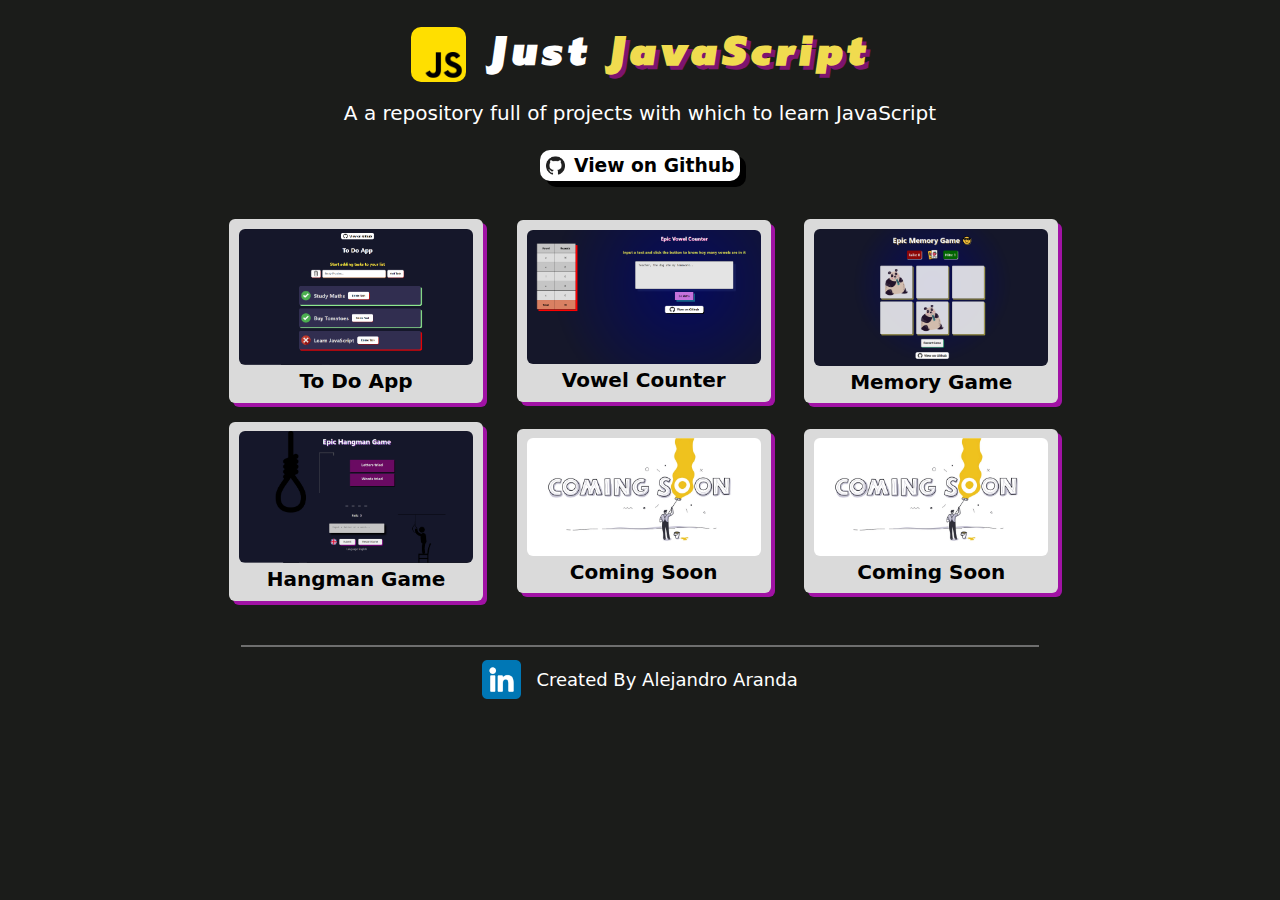
<file: index.html>
<!DOCTYPE html>
<html lang="en">

<head>
    <title>Just JavaScript</title>
    <link rel="icon" type="image/x-icon" href="/main-page/content/js.png">
    <link rel="stylesheet" href="/main-page/style.css">
    <script type="module" src="/main-page/main.js"></script>
</head>

<body>
    <div id="title">
        <img src="/main-page/content/js.png">
        <h1> Just <span>JavaScript</span> </h1>
    </div>

    <span id="subtitle">A a repository full of projects with which to learn JavaScript</span>

    <div id="heading">

        <img id="github" src="/Memory-Game/content/github.png">
        <h3>
            <a target="_blank" href="https://github.com/TorrijaConLeche/JavasCript-Projects/tree/main/Memory-Game">
                View on Github
            </a>
        </h3>

    </div>

    <div id="container">
    </div>

    <div id="footer">
        <img onclick='window.open("https://www.linkedin.com/in/alejandro-aranda/")'
            src="/main-page/content/linkedin.png">
        <span>Created By Alejandro Aranda</span>
    </div>
</body>

</html>
</file>
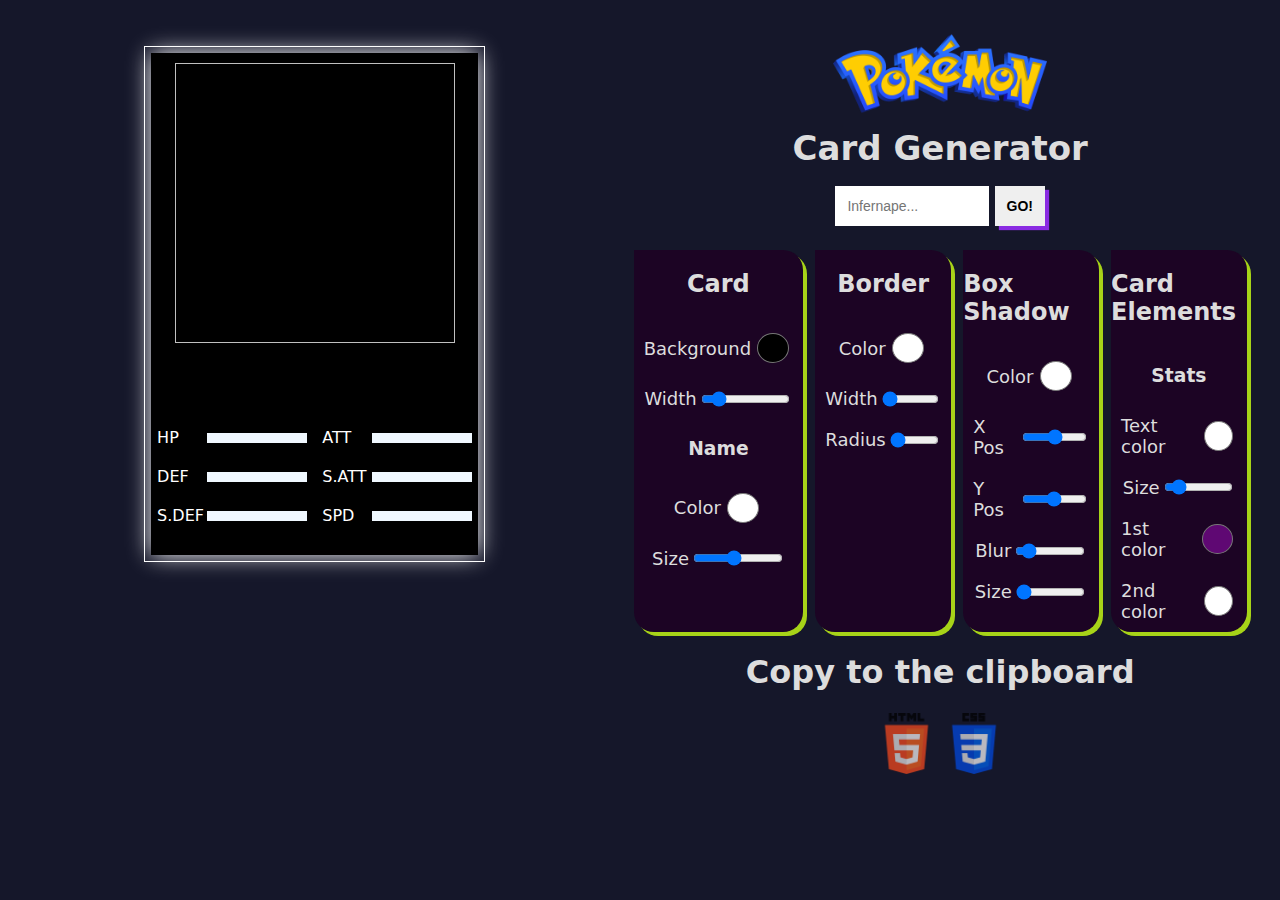
<file: card-generator/index.html>
<!DOCTYPE html>
<html lang="en">

<head>
    <meta charset="UTF-8">

    <link rel="stylesheet" href="/card-generator/style.css">
    <link rel="stylesheet" href="/card-generator/card.css">
    <link rel="stylesheet" href="/card-generator/custom.css">

    <script type="module" src="/card-generator/main.js"></script>
    <script type="module" src="/card-generator/custom.js"></script>
    <title>Pokemon Cards</title>
</head>

<body>

    <section id="container">


        <section id="cardsection">

            <div id="cardbg">
                <div id="card">

                    <div id="imagediv">
                        <img id="image">
                    </div>

                    <h2 id="poketextname"></h2>

                    <div id="info">

                        <div id="types">

                        </div>

                        <div id="moves">

                        </div>

                    </div>
                    <div id="stats">
                        <div class="statcontent">
                            <span class="statext">HP</span>
                            <div class="stat">
                                <div id="HP" class="statbar"></div>
                            </div>
                        </div>

                        <div class="statcontent">
                            <span class="statext">ATT</span>
                            <div class="stat">
                                <div id="ATT" class="statbar"></div>
                            </div>
                        </div>
                        <div class="statcontent">
                            <span class="statext">DEF</span>
                            <div class="stat">
                                <div id="DEF" class="statbar"></div>
                            </div>
                        </div>

                        <div class="statcontent">
                            <span class="statext">S.ATT</span>
                            <div class="stat">
                                <div id="S.ATT" class="statbar"></div>
                            </div>
                        </div>

                        <div class="statcontent">
                            <span class="statext">S.DEF</span>
                            <div class="stat">
                                <div id="S.DEF" class="statbar"></div>
                            </div>
                        </div>

                        <div class="statcontent">
                            <span class="statext">SPD</span>
                            <div class="stat">
                                <div id="SPD" class="statbar"></div>
                            </div>
                        </div>
                    </div>

                </div>

            </div>

        </section>

        <section id="customize">

            <img src="/card-generator/content/logo.png" id="pokelogo">
            <h1 id="subtitle">Card Generator</h1>
            <div id="search">
                <input placeholder="Infernape..." type="text" id="pokename">

                <button id="pokesubmit">GO!</button>
            </div>

            <div id="customdiv">

                <!-- CARD WIDTH, ETC.. INPUTS -->
                <div id="colordiv">
                    <h2>Card</h2>
                    <div class="innerInputs">
                        <span>Background</span>
                        <input type="color" id="bgcolor" name="bgcolor">
                    </div>

                    <div class="innerInputs">
                        <span>Width</span>
                        <input type="range" id="widthrange" name="cardwidth" value="55" min="48" max="100">
                    </div>
                    <h3>Name</h3>
                    <div class="innerInputs">
                        <span>Color</span>
                        <input type="color" id="pokenamecolor" value="#FFFFFF">
                    </div>
                    <div class="innerInputs">
                        <span>Size</span>
                        <input type="range" id="pokenamesize" value="36" min="0" max="80">
                    </div>

                </div>
                <!-- BORDER INPUTS -->
                <div id="borderdiv">
                    <h2>Border</h2>
                    <div class="innerInputs">
                        <span>Color</span>
                        <input type="color" id="bordercolor" name="bordercolor" value="#FFFFFF">
                    </div>
                    <div class="innerInputs">
                        <span>Width</span>
                        <input type="range" id="bordersize" value="1" min="0" max="50" name="bordersize">
                    </div>
                    <div class="innerInputs">
                        <span>Radius</span>
                        <input type="range" id="borderadius" value="0" min="0" max="50" name="borderadius">
                    </div>
                </div>
                <!-- BOX SHADOW INPUTS -->
                <div id="boxshadowdiv">
                    <h2>Box Shadow</h2>
                    <div class="innerInputs">
                        <span>Color</span>
                        <input type="color" id="boxshadowcolor" name="boxshadow" value="#FFFFFF">
                    </div>
                    <div class="innerInputs">
                        <span>X Pos</span>
                        <input type="range" id="boxshadowx" name="boxshadow" min="-120" max="120">
                    </div>
                    <div class="innerInputs">
                        <span>Y Pos</span>
                        <input type="range" id="boxshadowy" name="boxshadow" min="-120" max="120">
                    </div>
                    <div class="innerInputs">
                        <span>Blur</span>
                        <input type="range" id="boxshadowblur" name="boxshadow" value="22" min="0" max="200">
                    </div>
                    <div class="innerInputs">
                        <span>Size</span>
                        <input type="range" id="boxshadowsize" name="boxshadow" value="0" min="0" max="120">
                    </div>
                </div>
                <!-- Card Elements -->
                <div id="elementsdiv">
                    <h2>Card Elements</h2>

                    <h3>Stats</h3>
                    <div class="innerInputs">
                        <span>Text color</span>
                        <input type="color" id="statextcolor" value="#FFFFFF">
                    </div>
                    <div class="innerInputs">
                        <span>Size</span>
                        <input type="range" id="statnamesize" value="16" min="0" max="120">
                    </div>
                    <div class="innerInputs">
                        <span>1st color</span>
                        <input type="color" id="statbarcolor" value="#5f0873">
                    </div>
                    <div class="innerInputs">
                        <span>2nd color</span>
                        <input type="color" id="statbgcolor" value="#FFFFFF">
                    </div>
                </div>
            </div>
            <h1>Copy to the clipboard</h1>
            <div id="imgdiv">
                <img class="codeimg" id="htmlcode" src="/card-generator/content/html.png" />
                <img class="codeimg" id="csscode" src="/card-generator/content/css.png" />
            </div>
            <span id="copiedtext">Copied!</span>
        </section>

    </section>

    <body>

</html>
</file>
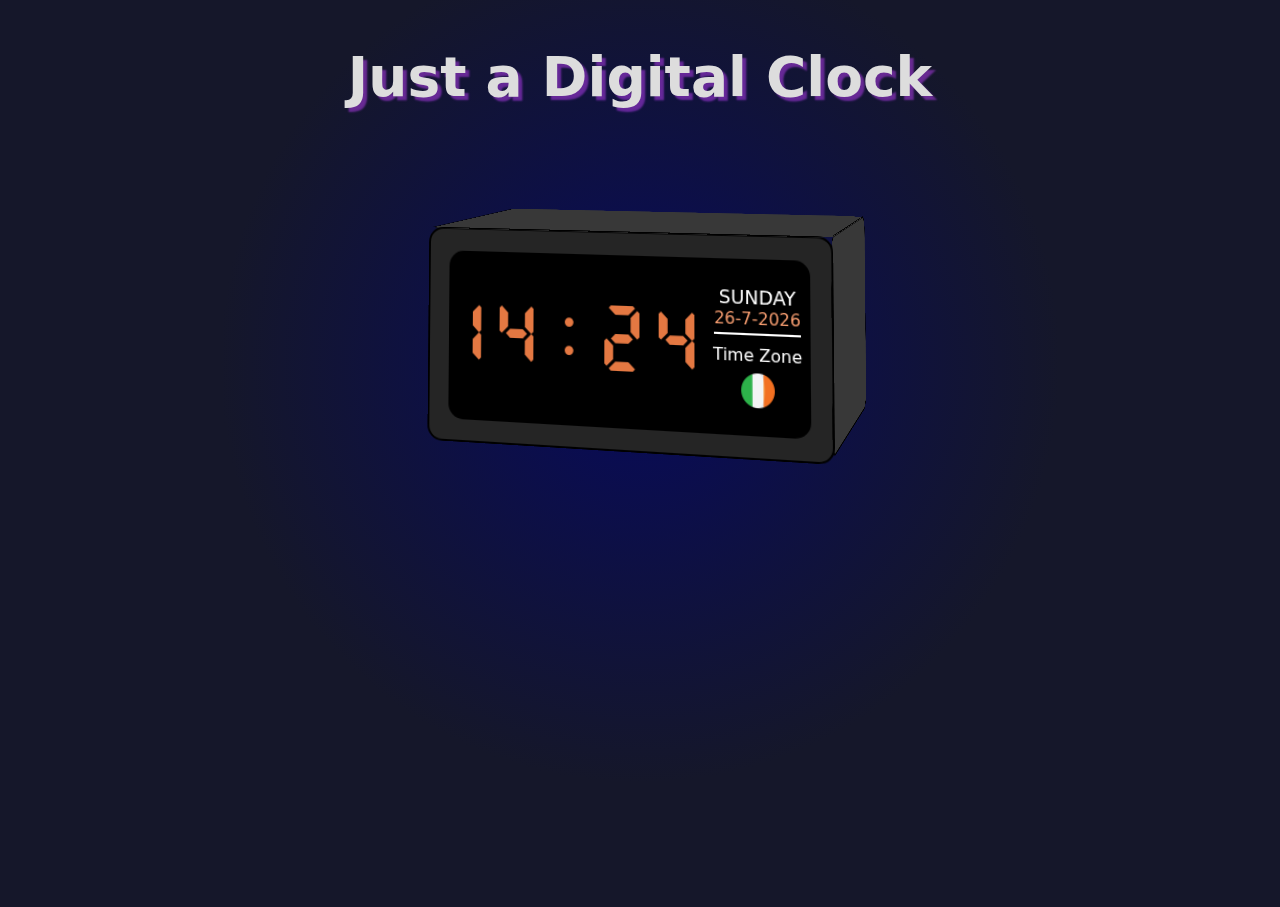
<file: digital-clock/index.html>
<!DOCTYPE html>
<html lang="en">

<head>
    <meta charset="UTF-8">
    <meta http-equiv="X-UA-Compatible" content="IE=edge">
    <meta name="viewport" content="width=device-width, initial-scale=1.0">
    <title>Digital Clock</title>
    <script type="module" src="/digital-clock/main.js"></script>
    <link rel="stylesheet" href="/digital-clock/style.css">
</head>

<body>
    <h1 id="title">Just a Digital Clock</h1>
    <div class="stage">
        <div class="cube">
            <figure class="back"></figure>
            <figure class="top"></figure>
            <figure class="bottom"></figure>
            <figure class="left">

                <div id="container">
                    <div id="time">
                        <h1 id="timeText">18 : 56</h1>
                    </div>
                    <div id="elements">
                        <span id="dayName">Saturday</span>
                        <span id="fullDate">17-4-2023</span>
                        <span id="timeZone">Time Zone</span>
                        <img id="timeZoneImg" src="/digital-clock/static/ireland.png">
                    </div>

                </div>
            </figure>
            <figure class="right"></figure>
            <figure class="front"></figure>
        </div>
    </div>
</body>

</html>
</file>
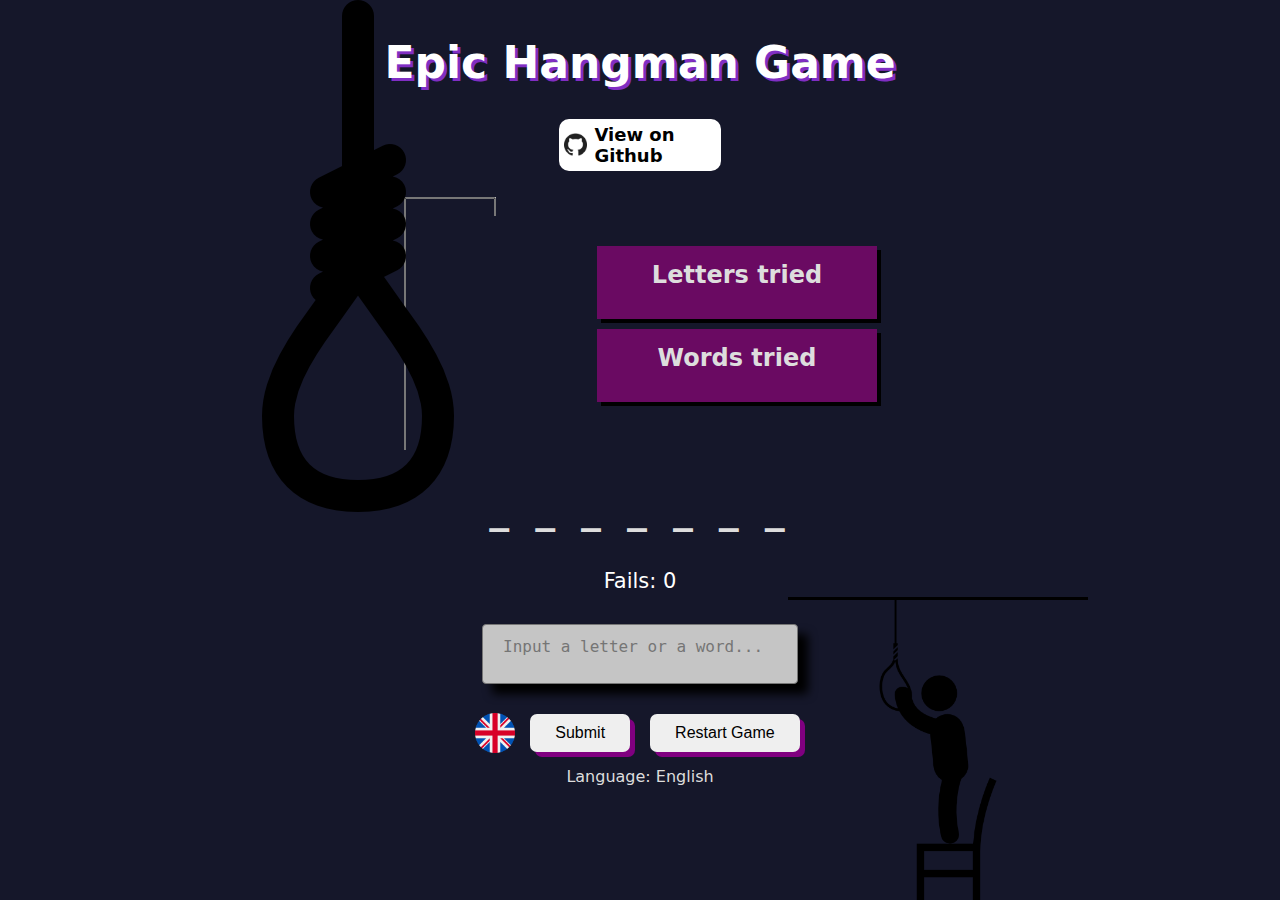
<file: Hangman-Game/index.html>
<!DOCTYPE html>
<html lang="en">

<head>
    <title>Hangman Game</title>
    <!-- Project from Andy Sterkowitz video: https://www.youtube.com/watch?v=roumzWd4XJU  -->
    <link rel="stylesheet" href="/Hangman-Game/style.css">
    <script type="module" src="/Hangman-Game/main.js"></script>
</head>

<body>
    <h1 id="titletext">Epic Hangman Game</h1>

    <div id="githeading">

        <img id="github" src="/Memory-Game/content/github.png">
        <h4>
            <a target="_blank" href="https://github.com/TorrijaConLeche/JavasCript-Projects/tree/main/Hangman-Game">
                View on Github
            </a>
        </h4>

    </div>

    <img id="rope" src="/Hangman-Game/content/rope.png">
    <img id="hangicon" src="/Hangman-Game/content/hangicon.png">
    <div id="game">
        <img id="hangimage">
        <div id="tried">
            <div class="letters">
                <h3>Letters tried</h3>
                <span id="bannedletters"></span>
            </div>
            <div class="letters">
                <h3>Words tried</h3>
                <span id="bannedwords"></span>
            </div>


        </div>
    </div>
    <!-- Word -->
    <h2 id="word"></h2>
    <div id="messagesdiv">
        <!-- Fails and win message -->
        <span id="usermessage"></span>
        <!-- Validation message -->
        <span id="validmessage"></span>
    </div>


    <textarea id="userinput" placeholder="Input a letter or a word..."></textarea>
    <div id="buttons">
        <img id="lang" width="40px">
        <button id="usersubmit">Submit</button>
        <button id="userrestart">Restart Game</button>
    </div>
    <span id="langmessage"></span>


</body>

</html>
</file>
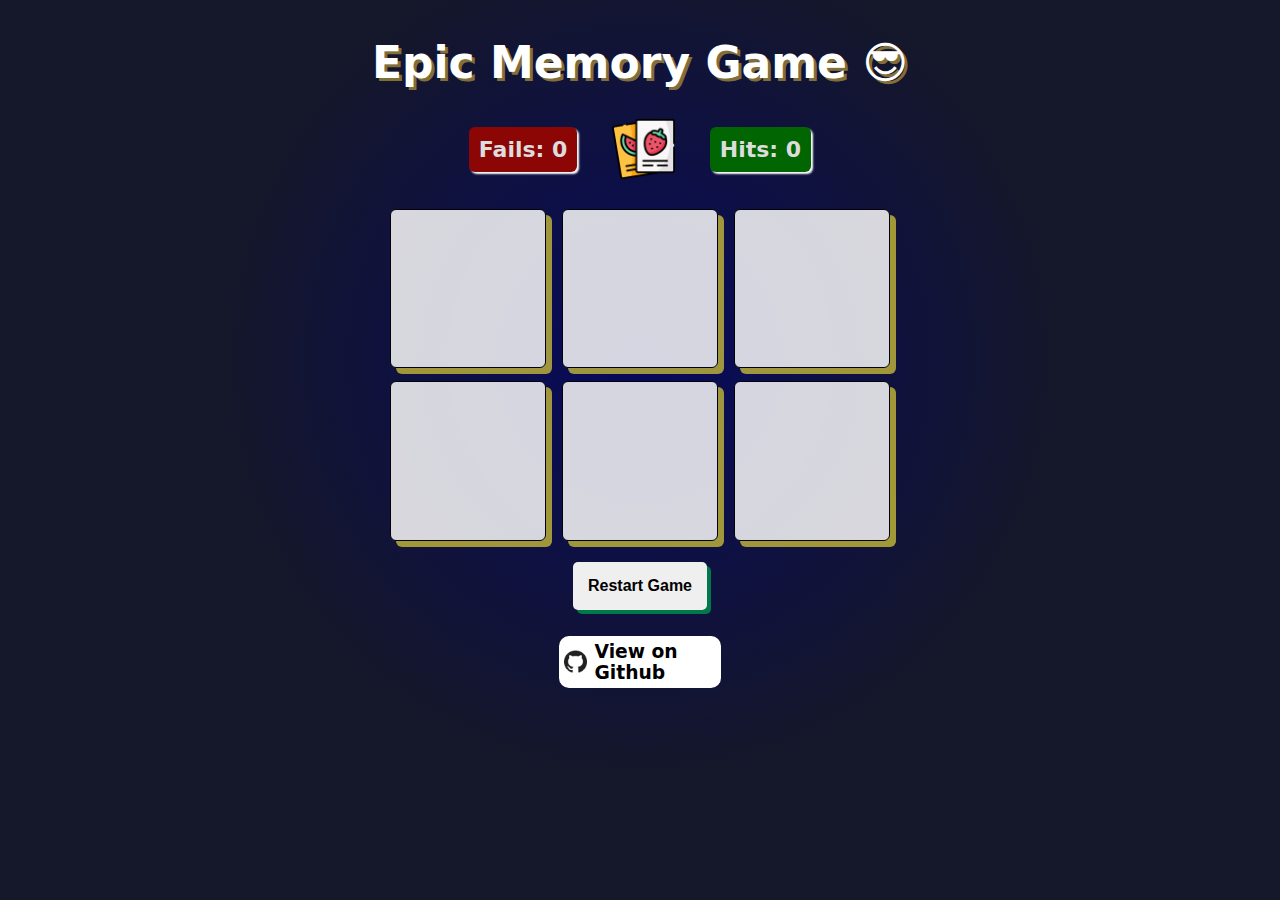
<file: Memory-Game/index.html>
<!DOCTYPE html>
<html lang="en">

<head>
    <title>Memory Game</title>
    <!-- Project from Andy Sterkowitz video: https://www.youtube.com/watch?v=roumzWd4XJU  -->
    <link rel="stylesheet" href="/Memory-Game/style.css">
    <script type="module" src="/Memory-Game/main.js"></script>
</head>

<body>
    <h1>Epic Memory Game 😎</h1>
    <div id="gametext">
        <span id="failstext">Fails: 0</span>
        <img id="icon" src="/Memory-Game/content/cardicon.png">
        <span id="winstext">Hits: 0 </span>
    </div>

    <div id="game">

        <div>
            <img id="img1" src="/Memory-Game/content/1.png">
        </div>
        <div>
            <img id="img2" src="/Memory-Game/content/0.png">
        </div>
        <div>
            <img id="img3" src="/Memory-Game/content/0.png">
        </div>
        <div>
            <img id="img4" src="/Memory-Game/content/2.png">
        </div>
        <div>
            <img id="img5" src="/Memory-Game/content/1.png">
        </div>
        <div>
            <img id="img6" src="/Memory-Game/content/2.png">
        </div>
    </div>

    <button id="randomize">Restart Game</button>
    <div id="heading">

        <img id="github" src="/Memory-Game/content/github.png">
        <h3>
            <a target="_blank" href="https://github.com/TorrijaConLeche/JavasCript-Projects/tree/main/Memory-Game">
                View on Github
            </a>
        </h3>

    </div>


    <script src="/Memory-Game/confetti.js"></script>


</body>

</html>
</file>
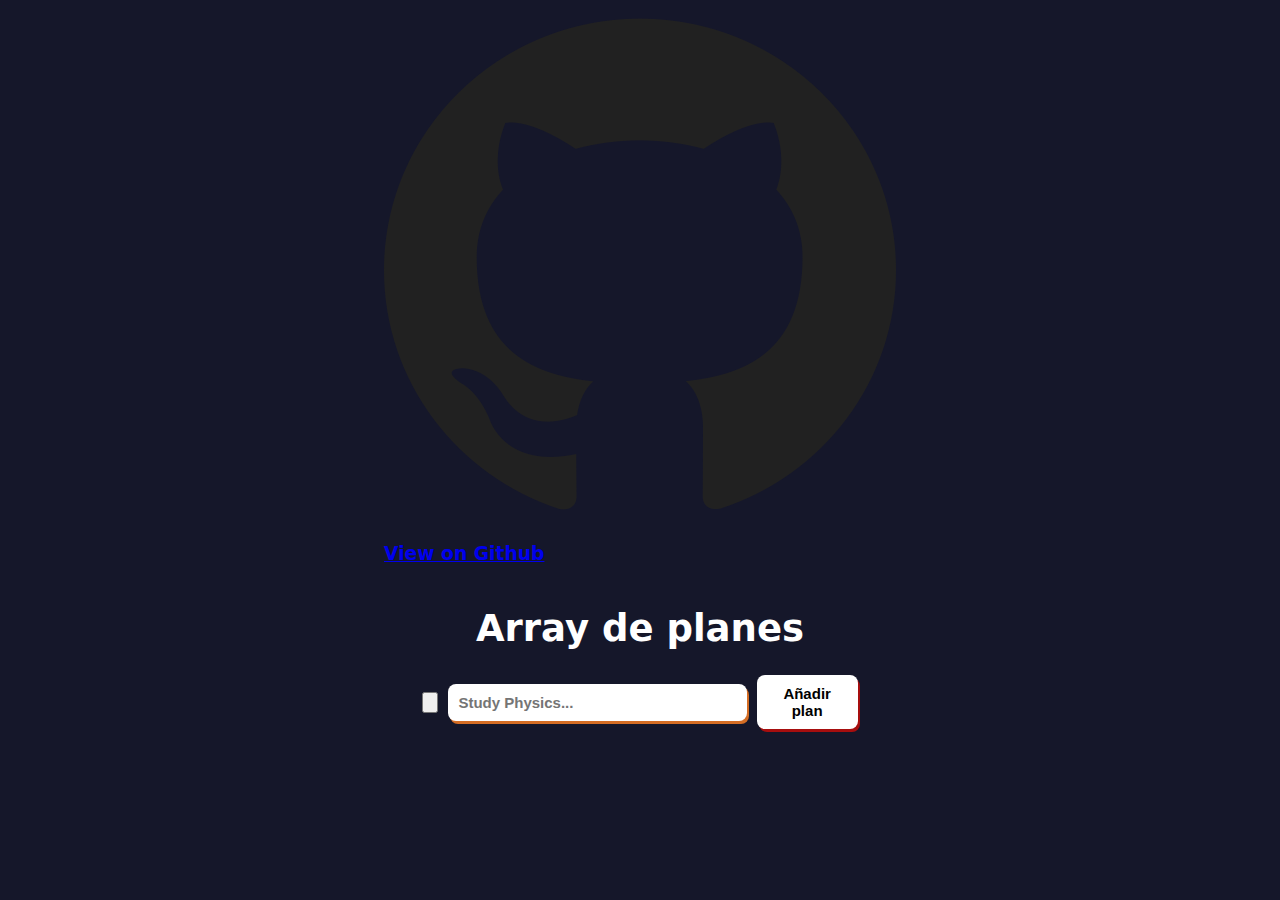
<file: planes/index.html>
<!DOCTYPE html>
<html lang="en">
<meta charset="UTF-8">
<head>
    <title>Array de planes</title>
    <!-- Project from Andy Sterkowitz video: https://www.youtube.com/watch?v=roumzWd4XJU  -->
    <link rel="stylesheet" href="/To-Do-App/style.css">
    <script type="module" src="/planes/main.js"></script>

</head>

<body>
    <div id="heading">

        <img src="/To-Do-App/content/github.png">
        <h3><a href="https://github.com/TorrijaConLeche/JavasCript-Projects/tree/main/To-Do-App">View on Github </a>
        </h3>

    </div>
    <header>
        <h1 style="font-size: 37px; color: white;">Array de planes</h1>

    </header>

    <main>
        <!-- Clear all tasks -->
        <button id="clearTasks">
            <img id="clearImg">
        </button>

        <input id="newtask" type="text" placeholder="Study Physics..." required>
        <button id="addtask"> Añadir plan </button>
    </main>
    <span id="errormsg" style="display: none;">Can't create an empty task</span>
    <div id="tasklist">

    </div>


</body>

</html>
</file>
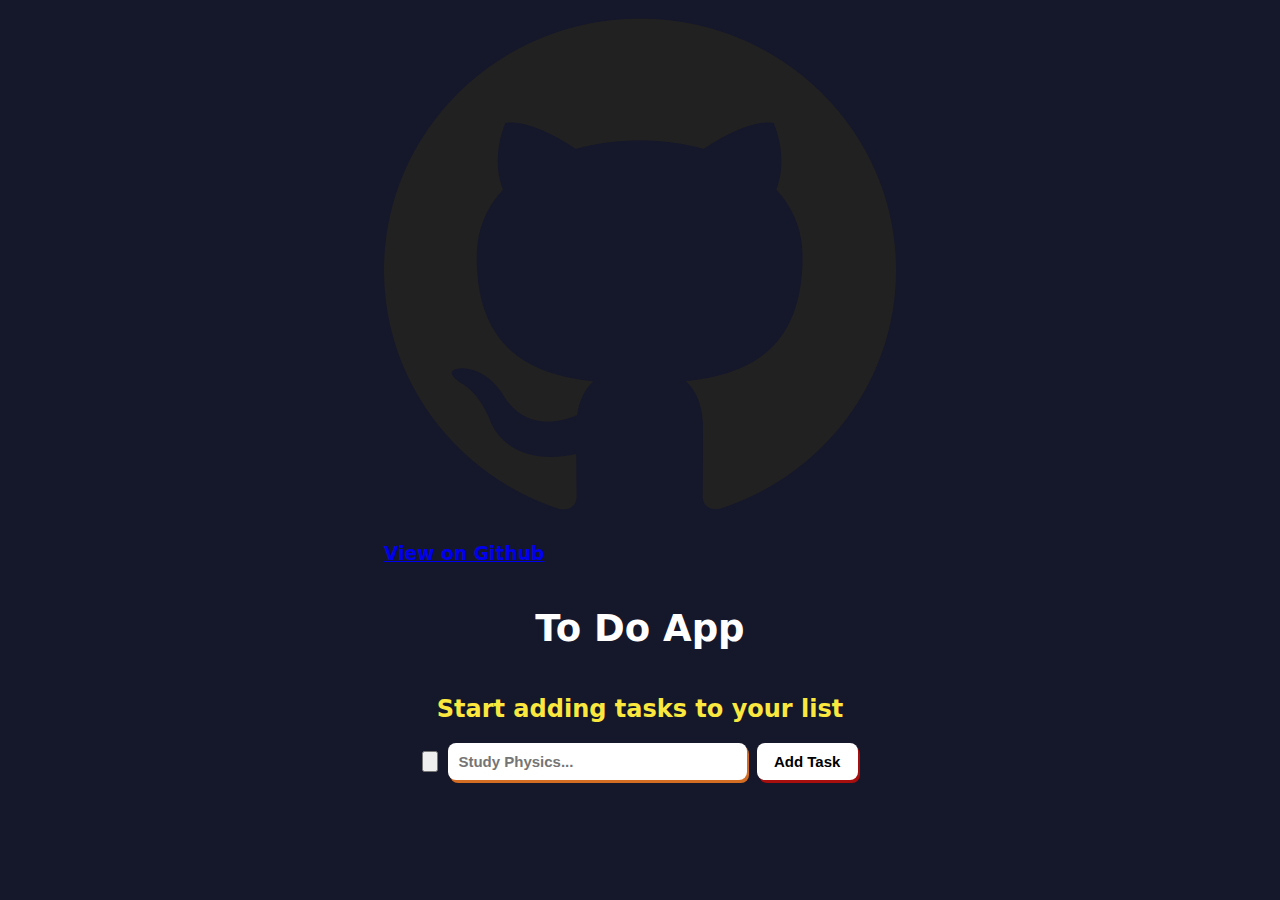
<file: To-Do-App/index.html>
<!DOCTYPE html>
<html lang="en">

<head>
    <title>To Do App</title>
    <!-- Project from Andy Sterkowitz video: https://www.youtube.com/watch?v=roumzWd4XJU  -->
    <link rel="stylesheet" href="/To-Do-App/style.css">
    <script type="module" src="/To-Do-App/main.js"></script>

</head>

<body>
    <div id="heading">

        <img src="/To-Do-App/content/github.png">
        <h3><a href="https://github.com/TorrijaConLeche/JavasCript-Projects/tree/main/To-Do-App">View on Github </a>
        </h3>

    </div>
    <header>
        <h1 style="font-size: 37px; color: white;">To Do App</h1>
        <h2 style=" color: rgb(251, 232, 63);">Start adding tasks to your list</h2>
    </header>

    <main>
        <!-- Clear all tasks -->
        <button id="clearTasks">
            <img id="clearImg">
        </button>

        <input id="newtask" type="text" placeholder="Study Physics..." required>
        <button id="addtask"> Add Task </button>
    </main>
    <span id="errormsg" style="display: none;">Can't create an empty task</span>
    <div id="tasklist">




    </div>


</body>

</html>
</file>
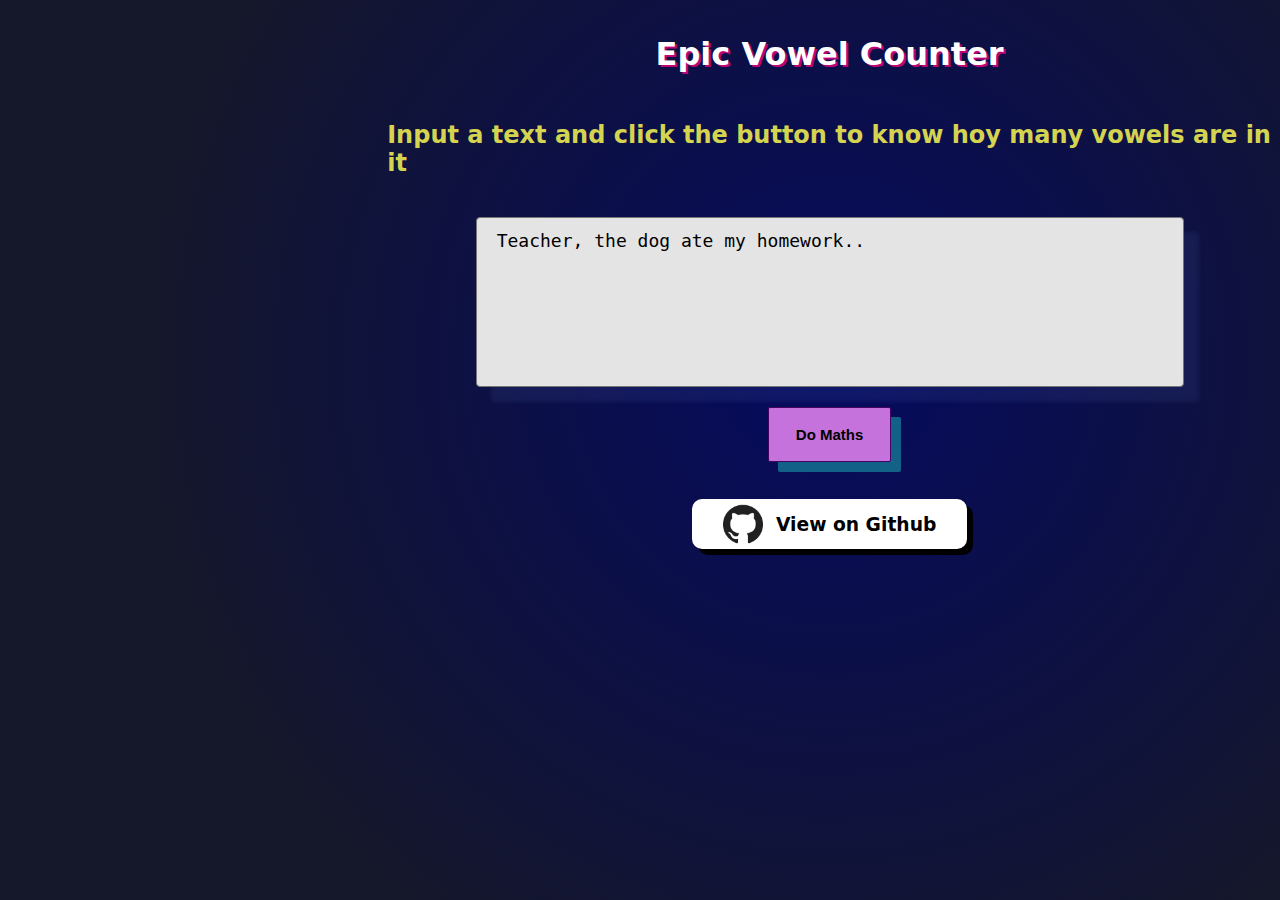
<file: Vowel-Counter/index.html>
<!DOCTYPE html>
<html lang="en">

<head>
    <title>Epic Vowel Counter</title>
    <link rel="stylesheet" href="/Vowel-Counter/style.css">
    <script type="module" src="/Vowel-Counter/main.js"></script>
</head>

<body>

    <header>
        <h1>Epic Vowel Counter</h1>
        <h2>Input a text and click the button to know hoy many vowels are in it</h2>
        <span id="errormsg" style="display: none;"> Please enter a valid input</span>
        <textarea id="usertext" placeholder="Teacher, the dog ate my homework.."></textarea>
        <button id="usersubmit"> Do Maths</button>

        <div id="heading">

            <img src="/Vowel-Counter/content/github.png">
            <h3>
                <a target="_blank"
                    href="https://github.com/TorrijaConLeche/JavasCript-Projects/tree/main/Vowel-Counter">
                    View on Github
                </a>
            </h3>

        </div>


    </header>

    <div id="content">

    </div>




</body>

</html>
</file>
<file: main-page/style.css>
@font-face {
    font-family: delargo;
    src: url(/main-page/content/delargo.ttf);
}

body {
    background-color: #1b1c1a;
    color: rgb(255, 255, 255);
    align-items: center;
    display: flex;
    flex-direction: column;
    justify-content: center;
    font-family: system-ui;
}



h1 {
    font-family: delargo;
    letter-spacing: 4.5px;
    font-size: 40px;
    font-weight: 600;

}

h1 span {
    color: #F0DB4F;
    text-shadow: 4px 4px rgb(125, 20, 111);
}

#title {
    display: flex;
    justify-content: center;
    align-items: center;
    gap: 23px;
    padding: 0;

}

#title img {
    width: 6%;
    border-radius: 10px;
    transition: all .3s ease-in-out;
}

#title img:hover {
    transform: scale(1.07);
    box-shadow: 0px 0px 20px rgb(188, 173, 0);
}

#subtitle {
    font-size: 20px;
}

#container {
    display: grid;
    grid-template-columns: 1fr 1fr 1fr;
    width: 65%;
    gap: 5%;
    margin: 2%;
    padding: 1%;
    align-items: center;
    text-align: center;
}

#eachdiv {
    width: 95%;
    cursor: pointer;
    box-shadow: 4px 4px #a112a5;
    background-color: rgb(218, 218, 218);
    border-radius: 6px;
    padding: 4%;
    transition: all .2s ease-in-out;
}

#eachdiv:hover {
    transform: scale(1.02);
    box-shadow: 9px 9px #d2b604;

}

#eachdiv img {
    width: 100%;
    /*Perf res = 1430 827 */
    height: auto;
    border-radius: 6px;
}

#eachdiv span {
    color: black;
    font-size: 20px;
    font-weight: 600;
}

/* Common Github Heading */
#heading {
    background-color: white;
    margin-top: 2%;
    width: 30%;
    border-radius: 10px;
    color: black;
    justify-content: center;
    justify-items: center;
    align-items: center;
    display: flex;
    gap: 5%;
    padding: 5px;
    transition: all .2s ease-in-out;
    box-shadow: 6px 6px black;
}

/* Common GITHUB HEADING */
#heading {
    background-color: white;
    margin-top: 2%;
    width: 15%;
    border-radius: 10px;
    color: black;
    justify-content: center;
    justify-items: center;
    align-items: center;
    display: flex;
    gap: 5%;
    padding: 5px;
    transition: all .2s ease-in-out;
    box-shadow: 6px 6px rgb(0, 0, 0);
    cursor: pointer;
}

#heading:hover {
    transform: scale(1.05);
}

#heading img {
    width: 10%;
}

#heading h3 {
    margin: 0;
}

#heading a {
    text-decoration: none;
    color: black;
}

/* FOOTER */
#footer {
    display: flex;
    align-items: center;
    justify-content: center;
    margin: 2%;
    gap: 2%;
    padding: 1%;
    flex-direction: row;
    border-top: 2px solid rgb(110, 110, 110);
}

#footer img {
    width: 5%;
    transition: all .2s ease-in-out;
    cursor: pointer;
}

#footer img:hover {
    transform: scale(1.1);
}

#footer span {
    font-size: 18px;
    font-weight: 500;
}
</file>
<file: card-generator/style.css>
@font-face {
    font-family: Pokemon;
    src: url(/card-generator/content/PokemonFont.ttf);
}

body {
    background: radial-gradient(50% 0%, rgba(1, 3, 76, 0.982) 1%, rgb(21, 23, 42) 50%);
    color: rgb(221, 221, 221);
    display: flex;
    flex-direction: column;
    place-items: center;
    font-family: system-ui;
}

#pokelogo {
    width: 35%;
    margin: 2%;
}

header {
    place-items: center;
    display: flex;
    flex-direction: column;
}

#container {
    width: 100%;
    display: flex;
    gap: 1%;
    margin-top: 1%;
}

#cardsection {
    display: flex;
    flex-direction: column;
    width: 50%;
    place-items: center;
}

#customize {
    display: flex;
    flex-direction: column;
    width: 50%;
    place-items: center;
}

#search {
    margin-bottom: 4%;

}

#pokesubmit {
    padding: 12px;
    cursor: pointer;
    border: none;
    transition: all .3s ease-in-out;
    font-size: 14px;
    font-weight: 700;
    box-shadow: 4px 4px 1px blueviolet;
}

#pokesubmit:hover {
    background-color: blueviolet;
    color: white;
    padding-left: 24px;
    padding-right: 24px;
    box-shadow: 0px 0px 0px blueviolet;

    border: none;
    outline: none;
}

#pokename {
    padding: 12px;
    width: 130px;
    font-size: 14px;
    font-weight: 500;
    outline: none;
    border: none;
    transition: all .3s ease-in-out;
}

#pokename:focus {
    outline: none;
    width: 170px;
}
</file>
<file: card-generator/card.css>
#card {
    background-color: rgb(6, 5, 5);
    width: 95%;
    display: flex;
    flex-direction: column;
    justify-content: center;
    align-items: center;
    place-self: center;
    padding: 1%;
    padding-bottom: 20px;
    padding-top: 3%;

}

#cardbg {
    padding: 6px 1px;
    display: flex;
    flex-direction: column;
    justify-content: center;
    align-content: center;
    align-items: center;
}

#imagediv img {
    width: 280px;
    height: 280px;
}

#info {
    display: flex;
    width: 100%;
}

#types {
    display: grid;
    grid-template-columns: 1fr;
    justify-content: center;
    align-items: center;
    width: 50%;
    gap: 13px;
    height: auto;
    padding: 5px;
}

#types span {
    background-color: rgb(4, 108, 18);
    padding: 4px 18px;
    text-align: center;
    place-self: center;
    font-size: 16px;
    font-weight: 700;
    border-radius: 6px;
    box-shadow: 3px 3px 0px rgb(255, 255, 255);
}

#moves {
    display: grid;
    grid-template-columns: 1fr;
    justify-content: center;
    align-items: center;
    gap: 13px;
    width: 50%;
    height: auto;
    padding: 5px;
}

#moves span {
    background-color: rgb(21, 26, 22);
    padding: 4px 18px;
    text-align: center;
    place-self: center;
    font-size: 16px;
    font-weight: 700;
    border-radius: 6px;
    box-shadow: 3px 3px 0px rgb(255, 255, 255);
    margin: 0;
}

#moves h3 {
    margin: 8px;
}


#stats {

    width: 100%;
    display: grid;
    grid-template-columns: 1fr 1fr;
    align-items: center;
    justify-content: center;
    gap: 20px 10px;
    margin-top: 20px;
    margin-bottom: 10px;
}


.stat {
    background-color: aliceblue;
    width: 100px;
    place-self: center;
    display: flex;
}

.statcontent {
    display: flex;
    justify-content: center;
    gap: 3%;
}

.statbar {
    place-content: center;
    width: 110px;
    height: 10px;
}

.statcontent span {
    width: 45px;
    font-weight: 500;
}
</file>
<file: card-generator/custom.css>
/*Customize card css*/

#customize {
    padding-right: 2%;
}

#customdiv {
    display: grid;
    grid-template-columns: 1fr 1fr 1fr 1fr;
    gap: 2%;
    width: 100%;
}

#subtitle {
    font-size: 34px;
    margin-bottom: 3%;
    margin-top: 0px;
}

input[type="color"] {

    -webkit-appearance: none;
    -moz-appearance: none;
    appearance: none;
    background-color: transparent;
    width: 40px;
    height: 40px;
    border: none;
    cursor: pointer;
    transition: all .2s ease-in-out;
}

input[type="color"]:hover {
    width: 44px;
    height: 44px;

}

input[type="color"]::-webkit-color-swatch {
    border-radius: 50%;

}

#customdiv>div {
    background-color: rgb(28, 4, 36);
    display: flex;
    flex-direction: column;
    place-items: center;
    height: 100%;
    border-radius: 0px 20px 20px 20px;
    box-shadow: 4px 4px 0px rgb(167, 211, 24);
}

#cardsection {
    place-content: top;
    margin-top: 2%;
}

#poketextname {
    margin: 8%;
}

input[type="range"] {
    width: 60%;
}

.innerInputs span {
    font-size: 18px;
}

.innerInputs {
    display: flex;
    flex-direction: row;
    place-items: center;
    place-content: center;
    gap: 2px;
    margin: 10px;
}


/* SHOW CODE TO THE USER */

#codecss {
    background-color: rgb(10, 10, 93);
    box-shadow: 4px 4px 0px rgb(167, 211, 24);
    padding: 2%;
    line-height: 180%;
    border-radius: 0px 20px 20px 20px;
    font-size: large;
}

#imgdiv {
    display: flex;
    place-content: center;
    gap: 1%;
}

#copiedtext {
    margin-top: 10px;
    opacity: 0;
    transition: all .2s ease-in-out;
}

.codeimg {
    width: 10%;
    display: flex;
    cursor: pointer;
    transition: all .2s ease-in-out;
    opacity: 0.7;
}

.codeimg:hover {
    transform: scale(1.1);
    opacity: 1;
}
</file>
<file: digital-clock/style.css>
@import url('https://fonts.googleapis.com/css2?family=Orbitron:wght@500&display=swap');

@font-face {
    font-family: "Digital";
    src: url("/digital-clock/static/digital.otf");
}

body {
    background: radial-gradient(circle at 50% 40%, rgba(2, 5, 87, 0.982) 1%, rgb(21, 23, 42) 50%);
    color: rgb(221, 221, 221);
    align-items: center;
    display: flex;
    flex-direction: column;
    justify-content: top;
    font-family: system-ui;
    height: 99vh;

}

/* // CUBE */

.stage {
    width: 300px;
    height: 300px;
    -webkit-perspective: 1600px;
    -webkit-perspective-origin: 50% -240px;
}

figure {
    display: block;
    position: absolute;
    width: 300px;
    height: 300px;
    background-color: #60c2ef;
    -webkit-transform-origin: 50% 50% 0;

}



.cube {
    -webkit-transform-style: preserve-3d;
    -webkit-transform: rotateX(4deg) rotateY(75deg) rotateZ(0deg) translateZ(0px);
}


.back {
    -webkit-transform: rotateY(180deg) translateZ(200px) translateX(-50px);
    height: 0px;
    width: 250px;
}



.bottom {
    -webkit-transform: rotateX(-90deg) translateZ(0px) translateX(50px);
    width: 250px;
    height: 0px;

}

.front {
    -webkit-transform: translateZ(200px) translateX(50px);
    height: 200px;
    width: 250px;
    border-radius: 20px;
    border: 2px solid black;
    background-color: rgb(56, 56, 56);
}

.top {
    -webkit-transform: rotateX(90deg) translateZ(200px) translateX(50px);
    background-color: rgb(56, 56, 56);
    width: 250px;
    height: 400px;
    border-radius: 15px;
    border-bottom-right-radius: 30px;
    border-top: 2px solid black;

    border-left: 0px solid blue;
    border-right: 0px solid black;

}

#title {
    font-size: 55px;
    margin-bottom: 8%;
    text-shadow: 4px 4px 2px rgba(189, 62, 248, 0.499);
}

.left {
    -webkit-transform: rotateY(-90deg) translateZ(150px);
    background-color: rgb(37, 37, 37);
    width: 400px;
    height: 205px;
    display: flex;
    place-content: center;
    place-items: center;
    border-radius: 15px;
    border: 2px solid black;
}


#container {
    background-color: black;
    width: 90%;
    height: 80%;
    display: grid;
    grid-template-columns: 74% 24%;
    border-radius: 15px;
    place-items: center;
    color: #f59c6f;

}

#timeText {
    font-size: 90px;
    font-family: 'Digital';
    letter-spacing: 14px;
    font-weight: 500;
    color: #e47842;
    margin: 0px;

}

#elements {

    width: 100%;
    display: flex;
    flex-direction: column;
    place-items: center;
    place-content: top;

}


#dayName {
    font-size: 18px;
    font-weight: 500;
    color: white;
}

#fullDate {
    border-bottom: 2px solid white;
    margin-bottom: 10%;
    padding-bottom: 5%;
}

.right {
    -webkit-transform: rotateY(90deg) translateZ(100px);
    background-color: rgb(68, 45, 68);
    width: 0px;
    height: 200px;

}

#timeZone {
    color: white;
}

#timeZoneImg {
    cursor: pointer;
    margin-top: 8%;
    width: 32px;
    height: 32px;
    transition: all .3s cubic-bezier(0.075, 0.82, 0.165, 1);
}

#timeZoneImg:hover {
    scale: 1.2;
}

@-webkit-keyframes rotate {
    0% {
        -webkit-transform: rotateY(0);

    }

    100% {
        -webkit-transform: rotateX(360deg);

    }
}
</file>
<file: Hangman-Game/style.css>
body {
    background-color: rgb(21, 23, 42);
    color: rgb(221, 221, 221);
    align-items: center;
    display: flex;
    flex-direction: column;
    justify-content: center;
    font-family: system-ui;
}


@media only screen and (max-device-width: 480px) {
    body {
        background-color: rgb(21, 23, 42);
        height: 100%;
        width: 100%;
        margin-top: 40%;
        padding: 0px;
        justify-content: start;
    }

    html {
        height: 100%;
        width: 100%;
    }

    #rope {
        position: fixed;
        top: 0%;
        left: 8%;
        width: 300px;
    }


    #titletext {
        font-size: 65px;
        margin-bottom: 3%;
    }

    #userinput {
        width: 40%;
        margin-top: 3%;
        margin-bottom: 5%;

    }

    #userinput:focus {
        width: 50%;
        box-shadow: 8px 8px black;
    }

    .letters {
        margin-bottom: 8%;
    }

    #langmessage {
        font-size: 18px;
    }

    #buttons {
        margin-bottom: 20px;
    }

    /* Github Header */
    #githeading {
        background-color: red;
        height: 1%;
        margin: 2%;
        width: 12%;
        border-radius: 10px;
        color: black;
        justify-content: center;
        justify-items: center;
        align-items: center;
        display: flex;
        gap: 5%;
        padding: 5px;
        transition: all .2s ease-in-out;
    }

    #githeading:hover {
        transform: scale(1.05);
    }

    #githeading img {
        width: 15%;
        opacity: 1;
    }

    #githeading h4 {
        margin: 0px;
        cursor: pointer;
        font-size: 18px;
    }

    #githeading a {
        text-decoration: none;
        color: black;
    }
}


#rope {
    position: fixed;
    top: 0%;
    left: 8%;
    z-index: 1;
}

#hangicon {
    position: fixed;
    bottom: 0;
    right: 15%;
    width: 300px;
    border-top: 3px solid black;
}

h1 {
    font-size: 44px;
    color: white;
    text-shadow: 3px 3px rgb(128, 46, 195);
    margin-bottom: 5px;
}

#game {
    display: flex;
    gap: 100px;
    align-items: center;
}

#word {
    font-size: 40px;
    letter-spacing: 6px;
}

button {
    padding: 10px 25px;
    cursor: pointer;
    font-size: 16px;
    border: none;
    border-radius: 7px;
    box-shadow: 5px 5px purple;
    margin: 5px;
    transition: all .2s ease-in-out;
}

button:hover {
    background-color: rgb(200, 206, 206);
    transform: scale(1.04);
}

button:disabled {
    background-color: rgb(192, 192, 192);
    color: rgb(34, 34, 34);
    box-shadow: 5px 5px rgb(151, 79, 151);
    transition: all .5s ease-in-out;
}

button:disabled:hover {
    transform: none;
}

textarea {
    width: 25%;
    height: 60px;
    padding: 12px 20px;
    box-sizing: border-box;
    border-radius: 4px;
    background-color: #c5c5c5;
    font-size: 16px;
    resize: none;
    margin: 2%;
    outline: none;
    box-shadow: 10px 10px 10px black;
    transition: all .5s ease-in-out;
}

textarea:focus {
    width: 30%;
    box-shadow: 8px 8px black;
}

#messagesdiv span {
    margin-left: 30px;

}

#messagesdiv {
    color: white;
    font-size: 21px;
    padding: 5px;
    display: flex;
    justify-content: center;
    width: 30%;
}

#tried {
    display: flex;
    gap: 10px;
    flex-direction: column;
}

.letters {
    background-color: rgb(106, 10, 98);
    padding: 15px;
    display: flex;
    flex-direction: column;
    width: 250px;
    justify-content: top;
    align-items: center;
    box-shadow: 4px 4px black;
}

.letters h3 {
    margin: 0px;
    font-size: 24px;
}

.letters span {
    font-size: 22px;
    color: rgb(190, 190, 190);
    margin-top: 15px;

}

#buttons {
    align-items: center;
    justify-content: center;
    display: flex;
    gap: 10px;
}

#lang {
    cursor: pointer;
    transition: all .2s ease-in-out;
}

#lang:hover {
    transform: scale(1.1);
}

#langmessage {
    margin-top: 10px;
}


/* Github Header */
#githeading {
    background-color: white;
    height: 1%;
    margin: 2%;
    width: 12%;
    border-radius: 10px;
    color: black;
    justify-content: center;
    justify-items: center;
    align-items: center;
    display: flex;
    gap: 5%;
    padding: 5px;
    transition: all .2s ease-in-out;
}

#githeading:hover {
    transform: scale(1.05);
}

#githeading img {
    width: 15%;
    opacity: 1;
}

#githeading h4 {
    margin: 0px;
    cursor: pointer;
    font-size: 18px;
}

#githeading a {
    text-decoration: none;
    color: black;
}
</file>
<file: Memory-Game/style.css>
html {
    height: 100%;
}

body {
    background: radial-gradient(circle at 50% 40%, rgba(2, 5, 87, 0.982) 1%, rgb(21, 23, 42) 50%);
    color: rgb(221, 221, 221);
    align-items: center;
    display: flex;
    flex-direction: column;
    justify-content: center;
    font-family: system-ui;
}

h1 {
    font-size: 44px;
    color: white;
    text-shadow: 3px 3px rgba(196, 165, 62, 0.641);
}

#game {
    display: grid;
    grid-template-columns: 1fr 1fr 1fr;
    width: 40%;
    gap: 2%;
    background-color: transparent;
    margin: 2%;
}

#game div {
    background-color: rgb(250, 250, 250);
    margin: 2%;
    border-radius: 6px;
    padding: 20px;
    box-shadow: 6px 6px rgba(234, 219, 55, 0.783);
    border: 1px solid black;
    opacity: 0.85;
    transition: all 0.2s ease-in-out;
    cursor: pointer;
}

#game div:hover {
    opacity: 1;
    scale: 1.02;
    box-shadow: 7px 7px rgb(234, 219, 55);
}

img {
    width: 100%;
    height: 100%;
    opacity: 0;

}

button {
    padding: 15px;
    font-size: 16px;
    border-radius: 5px;
    border: none;
    transition: all .2s ease-in-out;
    cursor: pointer;
    box-shadow: 4px 4px rgb(0, 120, 74);
    font-weight: 700;
}

button:hover {

    box-shadow: -4px -4px rgb(200, 200, 41);
}

span {
    font-size: 22px;
    padding: 10px;
    border-radius: 6px;
    margin: 0px 20px 0px 20px;
    box-shadow: 2px 2px 2px rgb(255, 255, 255);
    font-weight: 700;
}

#winstext {
    background-color: rgb(1, 101, 1);
}

#failstext {
    background-color: rgb(141, 6, 6);
}

#gametext {
    gap: 15px;
    align-items: center;
    justify-content: center;
    flex-direction: row;
    display: flex;
}

#icon {
    width: 7.5%;
    opacity: 1;
    transition: all .2s ease-in-out;
}

#icon:hover {
    transform: scale(1.1);
}

/* Github Header */
#heading {
    background-color: white;
    height: 1%;
    margin: 2%;
    width: 12%;
    border-radius: 10px;
    color: black;
    justify-content: center;
    justify-items: center;
    align-items: center;
    display: flex;
    gap: 5%;
    padding: 5px;
    transition: all .2s ease-in-out;
}

#heading:hover {
    transform: scale(1.05);
}

#heading img {
    width: 15%;
    opacity: 1;
}

#heading h3 {
    margin: 0;
}

#heading a {
    text-decoration: none;
    color: black;
}
</file>
<file: To-Do-App/style.css>
body {
    background-color: rgb(21, 23, 42);
    color: rgb(221, 221, 221);
    align-items: center;
    display: flex;
    flex-direction: column;
    justify-content: center;
    font-family: system-ui;
}

header {
    align-items: center;
    justify-content: center;
    display: flex;
    flex-direction: column;
    gap: 0px;
}

form {
    width: 100%;
    align-items: center;
    align-items: center;
    justify-content: center;
    display: flex;
    gap: 10px;

}

main {
    width: 40%;
    align-items: center;
    justify-content: center;
    display: flex;
    gap: 10px;
}

#newtask {
    padding: 2%;
    width: 55%;
    border-radius: 8px;
    border: none;
    box-shadow: 2px 3px rgb(212, 109, 36);
    font-size: 15px;
    font-weight: 600;
}

#newtask:focus {
    border: none;
    outline: none;
    box-shadow: 2px 3px rgb(174, 6, 0);
}

#addtask {
    width: 20%;
    padding: 2%;
    border-radius: 8px;
    border: none;
    background-color: rgb(255, 255, 255);
    color: rgb(0, 0, 0);
    cursor: pointer;
    font-size: 15px;
    font-weight: 600;
    box-shadow: 2px 3px rgb(167, 14, 14);
    transition: all .2s ease-in-out;
}

#addtask:hover {
    transform: scale(1.05);
}


#tasklist {
    width: 45%;
    margin: 3%;
    gap: 10px;
}

#tasklist div {
    align-items: center;
    justify-content: left;
    display: flex;
    gap: 20px;
    margin: 3% 0px 3% 0px;
    padding: 2% 2%;
    border-radius: 10px;
    background-color: rgb(49, 46, 80);
    width: 100%;
}

#tasklist img {
    width: 8%;
    transition: all .2s ease-in-out;
}


#tasklist img:hover {
    transform: scale(1.1);
    cursor: pointer;
}

#tasklist button {
    width: 20%;
    padding: 2%;
    border-radius: 8px;
    border: none;
    background-color: rgb(255, 255, 255);
    color: rgb(0, 0, 0);
    cursor: pointer;
    font-size: 15px;
    font-weight: 600;
    box-shadow: 2px 3px rgb(167, 14, 14);
    transition: all .2s ease-in-out;

}

#tasklist button:hover {
    transform: scale(1.05);
}
</file>
<file: Vowel-Counter/style.css>
html {
    height: 100%;
}

body {
    color: rgb(255, 255, 255);
    align-items: center;
    display: flex;
    flex-direction: column;
    justify-content: center;
    font-family: system-ui;
    background: radial-gradient(circle at 65% 40%, rgb(5, 10, 94) 1%, rgb(21, 23, 42) 70%);
}

header {
    align-items: center;
    justify-content: center;
    display: flex;
    flex-direction: column;
    gap: 20px;
    margin-left: 30%;
}

header h1 {
    margin: 3% 10% 1% 10%;
    text-shadow: 2px 2px rgb(190, 5, 119);
}

header h2 {
    color: rgb(212, 212, 81);
}

#errormsg {
    color: rgb(255, 93, 93);
    margin: 0;
    transition: all 1s ease-in-out;
}

/* TEXTAREA */
#usertext {
    width: 80%;
    height: 170px;
    padding: 12px 20px;
    box-sizing: border-box;
    border-radius: 4px;
    background-color: #e4e4e4;
    font-size: 18px;
    resize: none;
    box-shadow: 15px 15px 4px rgba(127, 157, 248, 0.088);
    transition: all .2s ease-in-out;

}

/* TEXTAREA */
#usertext:focus {
    outline: none;
    box-shadow: 8px 8px 4px rgba(127, 157, 248, 0.257);

}

/* TEXTAREA */
#usertext::placeholder {
    color: black;
}


/* BUTTON */
#usersubmit {
    padding: 2% 3%;
    background-color: #c572dc;
    border: 1px solid rgb(67, 3, 94);
    font-size: 15px;
    font-weight: 600;
    border-radius: 2px;
    box-shadow: 10px 10px rgba(32, 191, 191, 0.479);
    transition: all 0.3s ease-in-out;
    cursor: pointer;
}

/* BUTTON */
#usersubmit:hover {
    background-color: #e483ff;
    box-shadow: 6px 6px rgb(39, 169, 169);
}

/* RESULTS TABLE */
#content {
    align-items: center;
}

table {
    border-collapse: collapse;
    width: 15%;
    color: black;
    background-color: rgb(197, 197, 197);
    font-size: 16px;
    box-shadow: 10px 10px red;
    position: fixed;
    left: 8%;
    top: 10%;
}

td,
th {
    border: 1px solid #030303;
    text-align: center;
    padding: 18px;
}

tr:nth-child(even) {
    background-color: #dddddd;
}

/* Common Github Heading */
#heading {
    background-color: white;
    margin-top: 2%;
    width: 30%;
    border-radius: 10px;
    color: black;
    justify-content: center;
    justify-items: center;
    align-items: center;
    display: flex;
    gap: 5%;
    padding: 5px;
    transition: all .2s ease-in-out;
    box-shadow: 6px 6px black;
}

#heading:hover {
    transform: scale(1.05);
}

#heading img {
    width: 15%;
}

#heading h3 {
    margin: 0;
}

#heading a {
    text-decoration: none;
    color: black;
}
</file>
